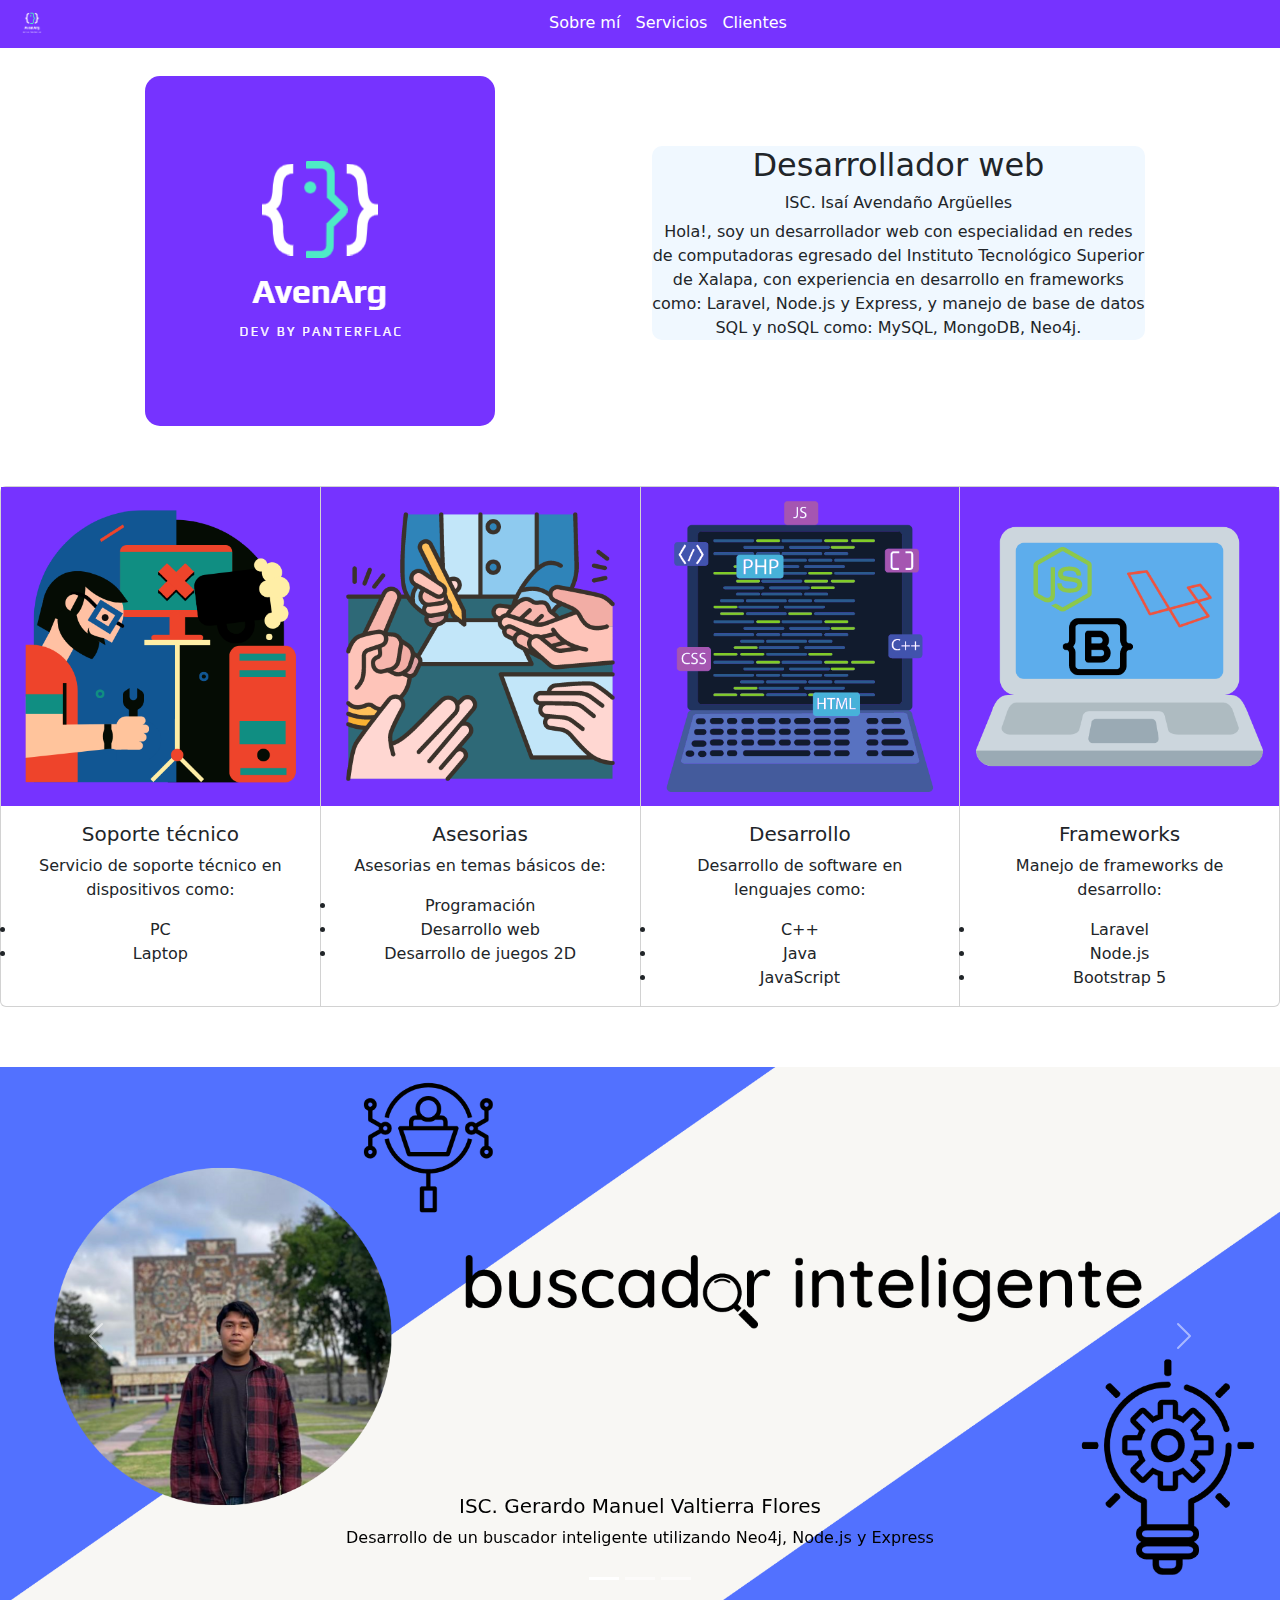
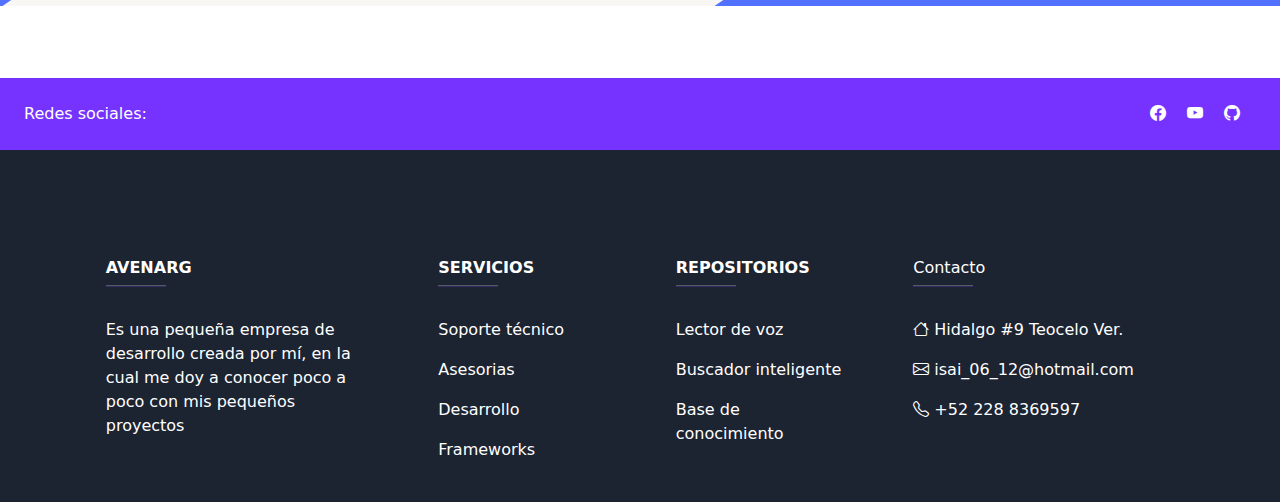
<file: index.html>
<!DOCTYPE html>
<html lang="en">
    <head>
        <title>Blog</title>
        <meta charset="UTF-8">
        <meta name="viewport" content="width=device-width, initial-scale=1">
        <link href="/css/style.css" rel="stylesheet">
        <link rel="stylesheet" href="/css/bootstrap.min.css">
        <script src="/js/bootstrap.min.js"></script>
        <link rel="stylesheet" href="https://cdn.jsdelivr.net/npm/bootstrap-icons@1.10.5/font/bootstrap-icons.css">
    </head>
    <body>
        <!--navbar-->
        <header class="header" id="header">
            <nav class="navbar navbar-header">
                <div class="container-fluid navfix">
                    <a class="navbar-brand" href="/index.html">
                        <img class="logo" src="/img/logo.jpeg" alt="AvenArg log">
                    </a>
                    <div class="mx-auto bar">
                        <a href="#sobremi">Sobre mí</a>
                        <a href="#servicios">Servicios</a>
                        <a href="#clientes">Clientes</a>
                    </div>
                </div>
            </nav>
        </header>

        <!--section sobre mi-->
        <section id="sobremi">
            <div class="row mx-auto align-items-center">
                <div class="col mx-auto">
                    <center>
                        <img src="/img/logo.jpeg" alt="logo" style="border-radius: 15px;">
                    </center>
                </div>
                <div class="col mx-auto">
                    <center class="info">
                        <h2 class="h2">Desarrollador web</h2>
                        <h6>ISC. Isaí Avendaño Argüelles</h6>
                        <p> Hola!, soy un desarrollador web con especialidad en redes de computadoras
                            egresado del Instituto Tecnológico Superior de Xalapa, con experiencia en desarrollo
                            en frameworks como: Laravel, Node.js y Express, y manejo de base de datos SQL y noSQL como: MySQL, MongoDB, Neo4j.
                        </p>
                    </center>
                </div>
            </div>
        </section>

        <!--section servicios-->
        <section id="servicios">
            <center>
                <div class="card-group">
                
                    <div class="card">
                        <img src="/img/soporte.png" alt="soporte">
                        <div class="card-body">
                            <h5 class="card-title">Soporte técnico</h5>
                            <p>Servicio de soporte técnico en dispositivos como: </p>
                            <li>PC</li>
                            <li>Laptop</li>
                        </div>
                    </div>
                
                    <div class="card">
                        <img src="/img/asesoria.png" alt="asesoria">
                        <div class="card-body">
                            <h5 class="card-title">Asesorias</h5>
                            <p>Asesorias en temas básicos de: </p>
                            <li>Programación</li>
                            <li>Desarrollo web</li>
                            <li>Desarrollo de juegos 2D</li>
                        </div>
                    </div>
                
                    <div class="card">
                        <img src="/img/desarrollo.png" alt="desarrollo">
                        <div class="card-body">
                            <h5 class="card-title">Desarrollo</h5>
                            <p>Desarrollo de software en lenguajes como: </p>
                            <li>C++</li>
                            <li>Java</li>
                            <li>JavaScript</li>
                        </div>
                    </div>
                
                    <div class="card">
                        <img src="/img/framework.png" alt="frameworks">
                        <div class="card-body">
                            <h5 class="card-title">Frameworks</h5>
                            <p>Manejo de frameworks de desarrollo: </p>
                            <li>Laravel</li>
                            <li>Node.js</li>
                            <li>Bootstrap 5</li>
                        </div>
                    </div>
                
                </div>
            </center>
        </section>



        <!--seccion de clientes-->
        <section id="clientes">
            <div id="carouselclientes" class="carousel slide">
                <div class="carousel-indicators">
                    <button type="button" data-bs-target="#carouselclientes" data-bs-slide-to="0" class="active" aria-current="true" aria-label="Slide 1"></button>
                    <button type="button" data-bs-target="#carouselclientes" data-bs-slide-to="1" aria-label="Slide 2"></button>
                    <button type="button" data-bs-target="#carouselclientes" data-bs-slide-to="2" aria-label="Slide 3"></button>
                </div>
                <div class="carousel-inner">
                    <div class="carousel-item active">
                        <img src="/img/buscador.png" alt="banner buscador" class="d-block w-100">
                        <div class="carousel-caption d-none d-md-block text-black">
                            <h5>ISC. Gerardo Manuel Valtierra Flores</h5>
                            <p>Desarrollo de un buscador inteligente utilizando Neo4j, Node.js y Express</p>
                        </div>
                    </div>

                    <div class="carousel-item">
                        <img src="/img/Kinephics.png" alt="banner kinephics" class="d-block w-100">
                        <div class="carousel-caption d-none d-md-block text-black">
                            <h5>ISC. Rubén Retureta Chimalhua</h5>
                            <p>Desarrollo de un formulario web para física cinemática <br> utilizando MongoDB, Node.js y Bootstrap 5</p>
                        </div>
                    </div>

                    <div class="carousel-item">
                        <img src="/img/baseconocimiento.jpg" alt="banner base de conocimiento" class="d-block w-100">
                        <div class="carousel-caption d-none d-md-block text-black">
                            <h5>ISC. Rafael Fuentes Moctezuma</h5>
                            <p>Desarrollo de una base de conocimiento orientada a la educación, utilizando MongoDB, Node.js, Express y Bootstrap</p>
                        </div>
                    </div>
                </div>
                <button class="carousel-control-prev" type="button" data-bs-target="#carouselclientes" data-bs-slide="prev">
                    <span class="carousel-control-prev-icon" aria-hidden="true"></span>
                    <span class="visually-hidden">Anterior</span>
                </button>
                <button class="carousel-control-next" type="button" data-bs-target="#carouselclientes" data-bs-slide="next">
                    <span class="carousel-control-next-icon" aria-hidden="true"></span>
                    <span class="visually-hidden">Siguiente</span>
                </button>
            </div>
        </section>

        <br><br><br>
        <div class="footer">

            <!--footer-->
            <footer class="text-center text-lg-start text-white">

                <section id="footerContent" class="d-flex justify-content-between p-4">
                    <div class="me-5">
                        <span>Redes sociales:</span>
                    </div>
                    <div>
                        <a href="https://www.facebook.com/panterflac.31/" class="text-white me-3">
                            <i class="bi-facebook"></i>
                        </a>
                        <a href="https://www.youtube.com/channel/UCTYFL4ml5TaTh5YBY5IdSxw" class="text-white me-3">
                            <i class="bi bi-youtube"></i>
                        </a>
                        <a href="https://github.com/panterflaco27" class="text-white me-3">
                            <i class="bi bi-github"></i>
                        </a>
                    </div>
                </section>
                <section class="bottom-footer">
                    <div class="container text-center text-md-start mt-5">
                        <div class="row mt-3">
                            <div class="col-md-3 col-lg-4 col-xl-3 mx-auto mb-4">
                                <h6 class="text-uppercase fw-bold"> AvenArg</h6>
                                <hr class="mb-4 mt-0 d-inline-block mx-auto">
                                <p>Es una pequeña empresa de desarrollo creada por mí, en la cual me doy a conocer poco a poco con mis pequeños proyectos</p>
                            </div>

                            <div class="col-md-2 col-lg-2 col-xl-2 mx-auto mb-4">
                                <h6 class="text-uppercase fw-bold">Servicios</h6>
                                <hr class="mb-4 mt-0 d-inline-block mx-auto">
                                <p>
                                    <a href="#servicios" class="text-white">Soporte técnico</a>
                                </p>
                                <p>
                                    <a href="#servicios" class="text-white">Asesorias</a>
                                </p>
                                <p>
                                    <a href="#servicios" class="text-white">Desarrollo</a>
                                </p>
                                <p>
                                    <a href="#servicios" class="text-white">Frameworks</a>
                                </p>
                            </div>

                            <div class="col-md-3 col-lg-2 col-xl-2 mx-auto mb-4">
                                <h6 class="text-uppercase fw-bold">Repositorios</h6>
                                <hr class="mb-4 mt-0 d-inline-block mx-auto">
                                <p>
                                    <a href="https://github.com/panterflaco27/lector" class="text-white">Lector de voz</a>
                                </p>
                                <p>
                                    <a href="https://github.com/panterflaco27/inteligencia-artificial-browser-v2" class="text-white">Buscador inteligente</a>
                                </p>
                                <p>
                                    <a href="https://github.com/panterflaco27/base-conocimiento" class="text-white">Base de conocimiento</a>
                                </p>
                            </div>

                            <div class="col-md-4 col-lg-3 col-xl-3 mx-auto mb-md-0 mb-4">
                                <h6>Contacto</h6>
                                <hr class="mb-4 mt-0 d-inline-block mx-auto">
                                <p><i class="bi bi-house"></i> Hidalgo #9 Teocelo Ver.</p>
                                <p><i class="bi bi-envelope"></i> isai_06_12@hotmail.com</p>
                                <p><i class="bi bi-telephone"></i> +52 228 8369597</p>
                            </div>
                        </div>
                    </div>
                </section>
            </footer>
        </div>
</html>
</file>
<file: css/style.css>
.logo{
    width: 40px;
    height: 40px;
    border-radius: 50%;
}

.navfix{
    padding-top: 30px;
    background-color: #7633ff;
    position: fixed;
    z-index: 1;
}

.bar a{
    text-decoration: none;
    color: white;
    padding-left: 5px;
    padding-right: 5px;
}

.bar a:hover{
    text-decoration: none;
    color: aqua;
}

.info{
    background-color:aliceblue;
    border-radius: 10px;
    width: 80%;
}

section {
    padding-top: 60px;
}

.cliente{
    border-radius: 180px;
}

.card img{
    width: auto;
    height: auto;
}

.cards{
    display: flex;
    flex-wrap: wrap;
}

body{
    width: 100%;
}

footer{
    width: 100%;
    position: absolute;
}

footer section{
    width: 100%;
    background-color: #7633ff;
}

hr{
    width: 60px;
    background-color: #7c4dff;
    height: 2px;
}

footer a{
    text-decoration: none;
}
.bottom-footer{
    background-color: #1c2331;
}
</file>
